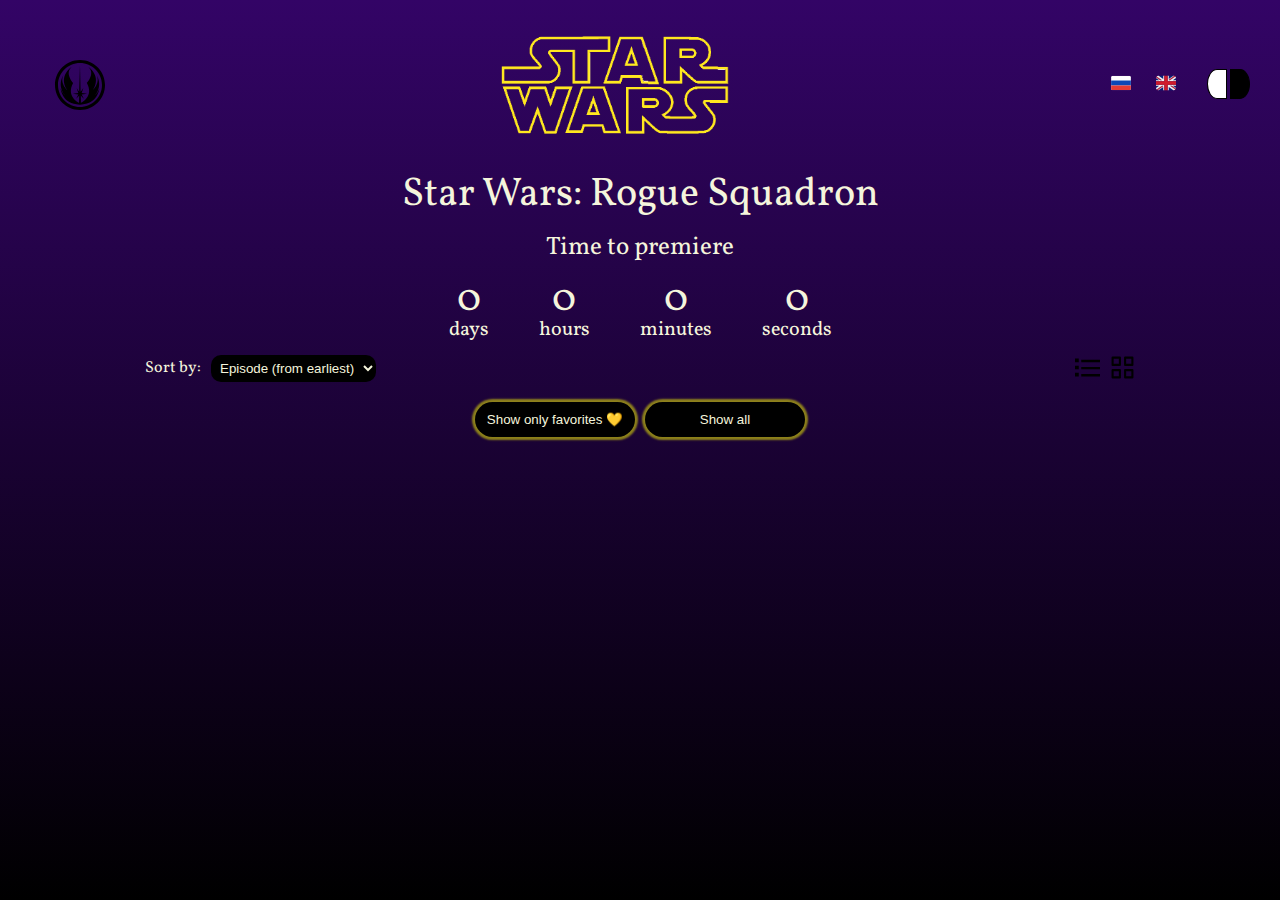
<file: index.html>
<!DOCTYPE html>
<html lang="en">
<head>
    <link rel="preconnect" href="https://fonts.googleapis.com">
    <link rel="preconnect" href="https://fonts.gstatic.com" crossorigin>
    <link href="https://fonts.googleapis.com/css2?family=Vollkorn:ital,wght@0,400;0,500;0,600;0,700;0,800;0,900;1,400;1,500;1,600;1,700;1,800;1,900&display=swap" rel="stylesheet">
    <meta charset="UTF-8">
    <meta http-equiv="X-UA-Compatible" content="IE=edge">
    <meta name="viewport" content="width=device-width, initial-scale=1.0">
    <title>Main</title>
    <link rel="stylesheet" href="style/reset.css">
    <link rel="stylesheet" href="style/style.css">
</head>
<body>
    <div class="header">
        <img src="images/main-logo.svg" alt="Logo" title="Go to main page" class="logo" onclick ="window.location.href = 'index.html'">
        <img src="images/starwars.png" alt="Starwars" class="starwars-header-pic">
        <div class="header-buttons">
            <div>
                <button onclick="changeLang('ru')" class="language-button"><img src="images/rus-flag.svg" alt="" class="language-button-image"></button>
                <button onclick="changeLang('en')" class="language-button"><img src="images/eng-flag.svg" alt="" class="language-button-image"></button>
            </div>
            <div>
                <button onclick="changeTheme('light')" class="theme-button light-theme-button" title="light theme"></button>
                <button onclick="changeTheme('dark')" class="theme-button dark-theme-button" title="dark theme"></button>
            </div>
        </div>
    </div>
    <div class="next-episode-timer">
        <div class="next-episode-name" data-lang-key="Star Wars: Rogue Squadron">Star Wars: Rogue Squadron</div>
        <div class="next-episode-add-data" data-lang-key="Time to premiere">Time to premiere</div>
        <div class="timer">
            <div class="timer-items">
              <div class="timer-item"><p class="timer-days">00</p><p class="timer-item-units" data-lang-key="days">days</p></div>
              <div class="timer-item"><p class="timer-hours">00</p><p class="timer-item-units" data-lang-key="hours">hours</p></div>
              <div class="timer-item"><p class="timer-minutes">00</p><p class="timer-item-units" data-lang-key="minutes">minutes</p></div>
              <div class="timer-item"><p class="timer-seconds">00</p><p class="timer-item-units" data-lang-key="seconds">seconds</p></div>
            </div>
          </div>
    </div>
    <div class="main-content-container">
        <div class="display-modes">
            <div class="sorting">
                <p data-lang-key="Sort by">Sort by:</p>
                <div class="sorting-options">
                    <select onchange="onSortingChange(this)" class="selection-bar">
                        <option value="episode_number_asc" data-lang-key="Episode (from earliest)">Episode (from earliest)</option>
                        <option value="episode_number_desc" data-lang-key="Episode (from latest)">Episode (from latest)</option>
                        <option value="episode_year_asc" data-lang-key="Year (from earliest)">Year (from earliest)</option>
                        <option value="episode_year_desc" data-lang-key="Year (from latest)">Year (from latest)</option>
                    </select>
                </div>
            </div>
            <div class="display-options">
                <button onclick="changeView('list')" class="list-view-button" title="list view"></button>
                <button onclick="changeView('grid')" class="grid-view-button" title="grid theme"></button>
            </div>
        </div>
        <div class="favorites-sorting-buttons">
            <button onclick="showFavorites()" class="show-favorites-button">Show only favorites &#x1F49B;</button>
            <button onclick="showAll()" class="show-all-button">Show all</button>
        </div>
        <div class="movies-container">
           
        </div>
    </div>
<script src="./js/dict-en.js"></script>
<script src="./js/dict-ru.js"></script>
<script src="./js/localstorage.js"></script>
<script src="./js/script.js"></script>
</body>
</html>
</file>
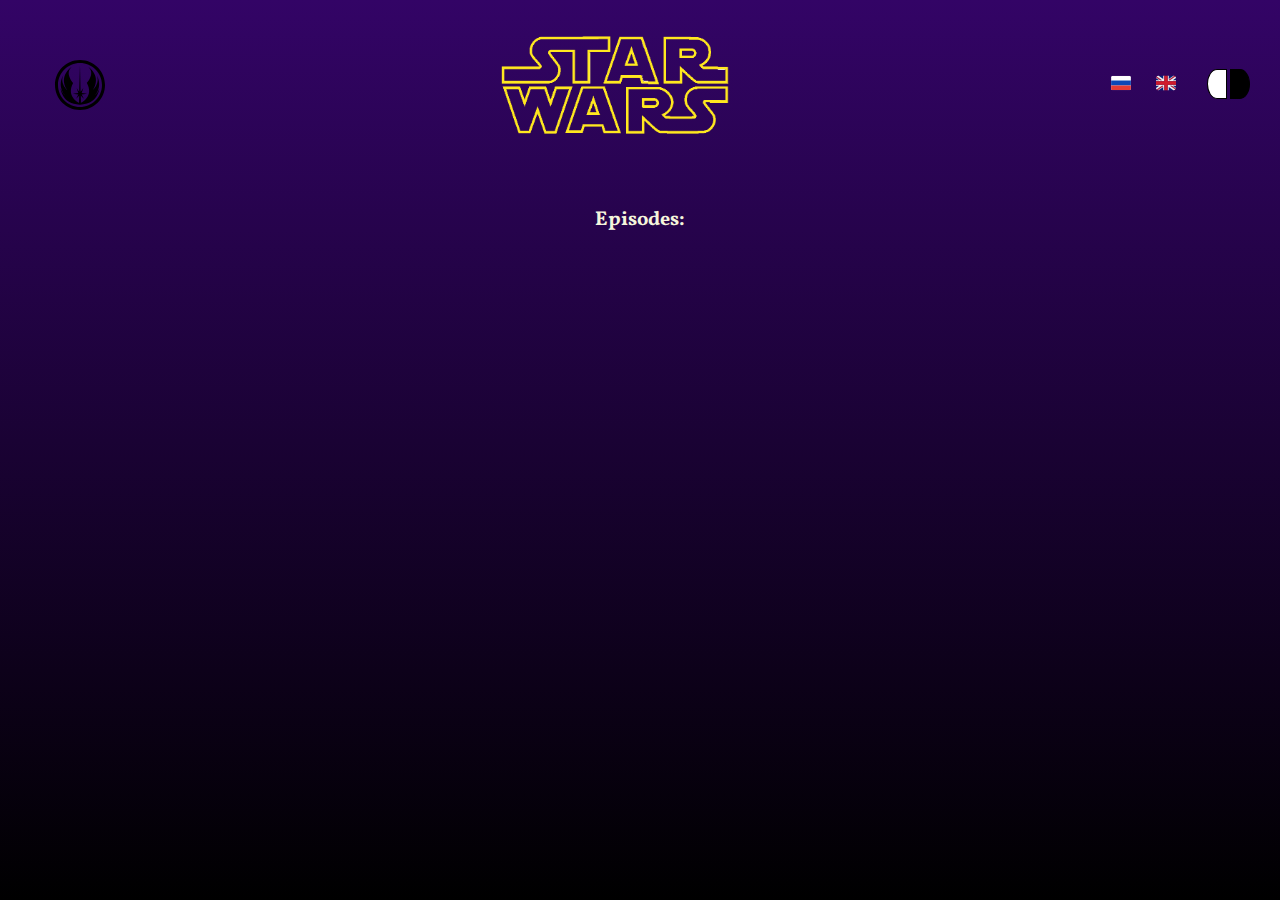
<file: character.html>
<!DOCTYPE html>
<html lang="en">
<head>
    <link rel="preconnect" href="https://fonts.googleapis.com">
    <link rel="preconnect" href="https://fonts.gstatic.com" crossorigin>
    <link href="https://fonts.googleapis.com/css2?family=Vollkorn:ital,wght@0,400;0,500;0,600;0,700;0,800;0,900;1,400;1,500;1,600;1,700;1,800;1,900&display=swap" rel="stylesheet">
    <meta charset="UTF-8">
    <meta http-equiv="X-UA-Compatible" content="IE=edge">
    <meta name="viewport" content="width=device-width, initial-scale=1.0">
    <title>Main</title>
    <link rel="stylesheet" href="style/reset.css">
    <link rel="stylesheet" href="style/style.css">
</head>
<body>
    <div class="header">
        <img src="images/main-logo.svg" alt="Logo" title="Go to main page" class="logo" onclick ="window.location.href = 'index.html'">
        <img src="images/starwars.png" alt="Starwars" class="starwars-header-pic">
        <div class="header-buttons">
            <div>
                <button onclick="changeLang('ru')" class="language-button"><img src="images/rus-flag.svg" alt="" class="language-button-image"></button>
                <button onclick="changeLang('en')" class="language-button"><img src="images/eng-flag.svg" alt="" class="language-button-image"></button>
            </div>
            <div>
                <button onclick="changeTheme('light')" class="theme-button light-theme-button" title="light theme"></button>
                <button onclick="changeTheme('dark')" class="theme-button dark-theme-button" title="dark theme"></button>
            </div>
        </div>
    </div>
    <div class="main-content-container">
        <div class="content-container"></div>
        <div class="character-filmography">
            <h3 class="character-filmography-heading" data-lang-key="Episodes:">Episodes:</h3>
            <div class="character-filmography-list"></div>
        </div>
    </div>
<script src="./js/dict-en.js"></script>
<script src="./js/dict-ru.js"></script>
<script src="./js/localstorage.js"></script>
<script src="./js/character.js"></script>
</body>
</html>
</file>
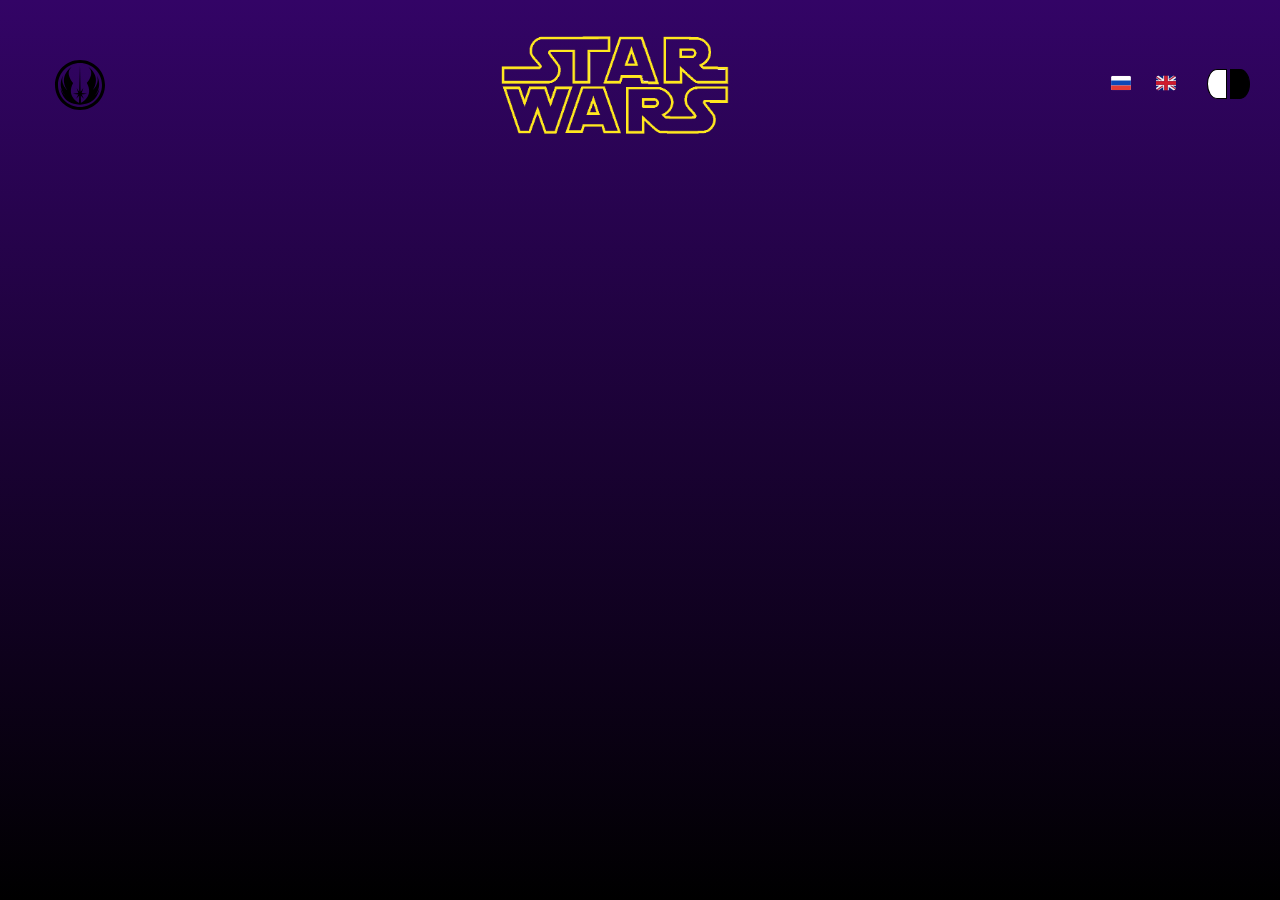
<file: episode.html>
<!DOCTYPE html>
<html lang="en">
<head>
    <link rel="preconnect" href="https://fonts.googleapis.com">
    <link rel="preconnect" href="https://fonts.gstatic.com" crossorigin>
    <link href="https://fonts.googleapis.com/css2?family=Vollkorn:ital,wght@0,400;0,500;0,600;0,700;0,800;0,900;1,400;1,500;1,600;1,700;1,800;1,900&display=swap" rel="stylesheet">
    <meta charset="UTF-8">
    <meta http-equiv="X-UA-Compatible" content="IE=edge">
    <meta name="viewport" content="width=device-width, initial-scale=1.0">
    <title>Main</title>
    <link rel="stylesheet" href="style/reset.css">
    <link rel="stylesheet" href="style/style.css">
</head>
<body>
    <div class="header">
        <img src="images/main-logo.svg" alt="Logo" title="Go to main page" class="logo" onclick ="window.location.href = 'index.html'">
        <img src="images/starwars.png" alt="Starwars" class="starwars-header-pic">
        <div class="header-buttons">
            <div>
                <button onclick="changeLang('ru')" class="language-button"><img src="images/rus-flag.svg" alt="" class="language-button-image"></button>
                <button onclick="changeLang('en')" class="language-button"><img src="images/eng-flag.svg" alt="" class="language-button-image"></button>
            </div>
            <div>
                <button onclick="changeTheme('light')" class="theme-button light-theme-button" title="light theme"></button>
                <button onclick="changeTheme('dark')" class="theme-button dark-theme-button" title="dark theme"></button>
            </div>
        </div>
    </div>
    <div class="main-content-container">
        <div class="content-container"></div>
    </div>
<script src="./js/dict-en.js"></script>
<script src="./js/dict-ru.js"></script>
<script src="./js/localstorage.js"></script>
<script src="./js/episode.js"></script>
</body>
</html>
</file>
<file: style/style.css>
/*ALL PAGES*/

body {
    background: linear-gradient(to top, black, #330466) no-repeat;
    font-family: 'Vollkorn', serif;
    min-height: 100vh;
    color: beige;
    padding: 0 10px;
}
body.light-theme {
    background: white;
    color: black;
}
.theme-button {
    color: white;
    height: 30px;
    width: 20px;
}
.light-theme-button {
    background-color: white;
    border: solid 1px black;
    border-radius: 50% 0 0 50%;
}
.dark-theme-button {
    background-color: black;
    border: solid 1px black;
    border-radius: 0 50% 50% 0;
}
.header {
    display: flex;
    align-items: center;
    justify-content: space-between;
    padding: 10px 20px;
}
.logo {
    width: 100px;
    cursor: pointer;
    transition: all 0.5s ease;
}
.light-theme .logo:hover {
    filter: drop-shadow(2px 4px 6px black);
}
.logo:hover {
    transform: rotate(360deg);
    filter: invert()
}
.starwars-header-pic {
    max-height: 150px;
}
.header-buttons {
    display: flex;
    gap: 20px;
    align-items: center;
}
.language-button-image {
    height: 20px;
    width: 30px;
}
.language-button {
    background: none;
    border: none;
}

/*MAIN PAGE*/
.display-modes {
    display: flex;
    flex-wrap: wrap;
    padding: 10px 5px;
    justify-content: space-between;
}
.sorting {
    display: flex;
    gap: 10px;
    align-items: center;
}
.selection-bar {
    background-color: black;
    color: beige;
    border: none;
    padding: 5px;
    border-radius: 10px;
}
.light-theme .selection-bar {
    background-color: white;
    color: black;
    border: solid 2px black;
}

.main-content-container {
    max-width: 1000px;
    margin: 0 auto;
}
.movies-container {
    display: flex;
    flex-wrap: wrap;
    justify-content: center;
    gap: 20px;
}
.favorites-button {
    background: url('../images/favourite.svg') no-repeat;
    background-size: contain;

    border: none;
    position: absolute;
    bottom: 30px;
    right: 30px;
    
    height: 50px;
    width: 50px;
}
.selected-favorite {
    background: url('../images/selected-favourite.svg') no-repeat;
    background-size: contain;
}

a.episode-link:active,
a.episode-link:hover,
a.episode-link,
a.character-link:active,
a.character-link:hover,
a.character-link {
  text-decoration: none;
  color: beige;
}
.movie-item {
    padding: 20px;
    position: relative;
}
.movie-item:hover {
    background: #0f1630a2;
    border-radius: 10px;
    cursor: pointer;
}
.movie-details {
    white-space: pre-line;
}
.movie-number,
.movie-year {
    font-size: 14px;
}

.light-theme .episode-link {
    color: black;
}
.light-theme .episode-link:hover {
    color: black;
}
.light-theme .movie-item:hover {
    background: antiquewhite;
}
.light-theme .list-view .movie-item {
    border-bottom: solid 1px rgba(0, 0, 0, 0.082);
}
.movie-poster {
    max-width: 400px;
    min-width: 200px;
    border-radius: 10px;
    padding-bottom: 10px;
}
.movie-poster:hover {
    transform: scale(1.05);
    transition: transform 0.5s;
}
.display-options {
    display: flex;
    gap: 10px;
}
.list-view {
    justify-content: flex-start;
    flex-direction: column;
}
.list-view .movie-item {
    border-bottom: solid 1px #ffffff52;
}
.list-view .episode-link {
    display: flex;
    align-items: center;
    gap: 30px;
}
.list-view .movie-poster {
    aspect-ratio: 1 / 1;
    width: 10%;
    object-fit: contain;
}

.list-view-button {
    background: url('../images/list.svg');
}
.grid-view-button {
    background: url('../images/grid.svg');
}
.list-view-button,
.grid-view-button {
    background-size: contain;
    width: 25px;
    height: 25px;
    border: none;
    color: white;
}
button:hover {
    cursor: pointer;
    opacity: 0.5;
}

.next-episode-timer {
    text-align: center;
    padding: 5px;
}
.next-episode-name,
.timer-items {
    font-size: 40px;
}
.next-episode-add-data {
    font-size: 25px;
    padding: 20px 0;
}
.timer .timer-item-units {
    font-size: 20px;
}
.timer-items {
    display: flex;
    justify-content: center;
    gap: 50px;
}
.favorites-sorting-buttons {
    padding: 10px 0;
    display: flex;
    gap: 10px;
    justify-content: center;
}
.show-favorites-button,
.show-all-button {
    width: 160px;
    background-color: #000000;
    color: beige;
    border-radius: 20px;
    border: none;
    padding: 10px;
    box-shadow: 0 0 2px 3px #ffff0080;
}
.light-theme .show-favorites-button,
.light-theme .show-all-button {
    background-color: white;
    color: black;
    box-shadow: 0 0 2px 1px black;

}

/*EPISODE PAGE*/

.characters-heading {
    font-weight: 800;
    text-transform: uppercase;
    text-decoration: underline;
    padding: 40px;
}
.episode-container {
    display: flex;
    padding: 20px;
    gap: 30px;
}
.episode-description {
    display: flex;
    gap: 20px;
    align-items: center;
}
.episode-poster {
    max-width: 300px;
    border-radius: 25px;
}
.episode-details {
    display: flex;
    gap: 20px;
    flex-direction: column;
}
.episode-details .episode-no {
    font-weight: bold;
    font-size: 20px;
}
.episode-details .episode-name {
    font-weight: bold;
    font-size: 30px;
}
.episode-details .episode-producers,
.episode-details .episode-director {
    font-style: italic;
}
.episode-details .episode-description {
    line-height: 30px;
    font-style: italic;
    font-size: 20px;
}
.characters {
    display: flex;
    gap: 30px;
    flex-wrap: wrap;
    justify-content: space-around;
}
.character-link {
    display: flex;
    gap: 20px;
}
.character-item {
    background: #0000004d;
    padding: 20px;
    border-radius: 10px;
    width: 400px;
}
.light-theme .character-item {
    background-color: antiquewhite;
}
.character-item:hover {
    cursor: pointer;
    box-shadow: inset 0 0 30px 3px #ffff0080;
    opacity: 0.8;
    transform: scale(1.1);
}
.character-name {
    padding-bottom: 20px;
    font-size: 24px;
    color: yellow;
    text-shadow: 1px 1px 5px black;
}
.character-image {
    aspect-ratio: 1 / 1;
    width: 50%;
    object-fit: contain;
}
.character-details {
    line-height: 30px;
    text-transform: capitalize;
}
.light-theme .character-details{
    color: black;
}
.spinner .character-item {
    display: none;
}
.spinner {
    font-size: 10px;
    margin: 50px auto;
    text-indent: -9999em;
    width: 11em;
    height: 11em;
    border-radius: 50%;
    background: yellow;
    background: -moz-linear-gradient(left, yellow 10%, rgba(255, 255, 255, 0) 42%);
    background: -webkit-linear-gradient(left, yellow 10%, rgba(255, 255, 255, 0) 42%);
    background: -o-linear-gradient(left, yellow 10%, rgba(255, 255, 255, 0) 42%);
    background: -ms-linear-gradient(left, yellow 10%, rgba(255, 255, 255, 0) 42%);
    background: linear-gradient(to right, yellow 10%, rgba(255, 255, 255, 0) 42%);
    position: relative;
    -webkit-animation: load3 1.4s infinite linear;
    animation: load3 1.4s infinite linear;
    -webkit-transform: translateZ(0);
    -ms-transform: translateZ(0);
    transform: translateZ(0);
  }
  .spinner:before {
    width: 50%;
    height: 50%;
    background: rgb(255, 251, 0);
    border-radius: 100% 0 0 0;
    position: absolute;
    top: 0;
    left: 0;
    content: '';
  }
  .spinner:after {
    background: black;
    width: 75%;
    height: 75%;
    border-radius: 50%;
    content: '';
    margin: auto;
    position: absolute;
    top: 0;
    left: 0;
    bottom: 0;
    right: 0;
  }
  .light-theme .spinner:after {
    background: white;
  }
  @-webkit-keyframes load3 {
    0% {
      -webkit-transform: rotate(0deg);
      transform: rotate(0deg);
    }
    100% {
      -webkit-transform: rotate(360deg);
      transform: rotate(360deg);
    }
  }
  @keyframes load3 {
    0% {
      -webkit-transform: rotate(0deg);
      transform: rotate(0deg);
    }
    100% {
      -webkit-transform: rotate(360deg);
      transform: rotate(360deg);
    }
  }


  /*CHARACTER PAGE*/

  .character-container {
    display: flex;
    gap: 20px;
  }
  .character-info {
    line-height: 30px;
  }
  .character-info span{
    color: #ffff4c;
    margin-left: 20px;
    font-weight: bold;
  }
  .light-theme .character-info span {
    color: black;
  }
  .character-homeworld span{
    text-transform: capitalize;
  }
  .character-appearance {
    margin-top: 15px;
    text-decoration: underline;
    font-size: 20px;
  }
  .character-filmography {
    text-align: center;
  }
  .character-filmography-list {
    display: flex;
    gap: 50px;
    flex-wrap: wrap;
    justify-content: space-around;
  }
  .character-filmography-heading {
    padding: 40px 0;
    font-size: 20px;
    font-weight: bold;
  }
  .character-movie-link {
    text-decoration: none;
    color: beige;
    display: flex;
    gap: 20px;
  }
  .light-theme .character-movie-link {
    color: black;
  }
  .episode-item {
    background: #0000004d;
    padding: 20px;
    border-radius: 10px;
    width: 200px;
  }
  .episode-item:hover {
    box-shadow: inset 0 0 30px 3px #ffff0080;
  }
  .light-theme .episode-item {
    background-color: antiquewhite;
  }
  .character-movie-image {
    height: 100px;
  }
  
  @media only all and (max-width: 768px) {
    .header {
        padding: 0;
    }
    .starwars-header-pic {
        display: none;
    }
    .timer-items {
        gap: 20px;
    }
    .movie-poster {
        width: 300px;
    }
    .episode-container {
        flex-direction: column;
    }
    .movie-item:hover {
        background: none;
    }
    .character-container {
        flex-flow: column;
        align-items: center;
    }
    .logo:hover {
        transform: none;
    }
    .list-view .episode-link {
        align-items: normal;
    }
  }
</file>
